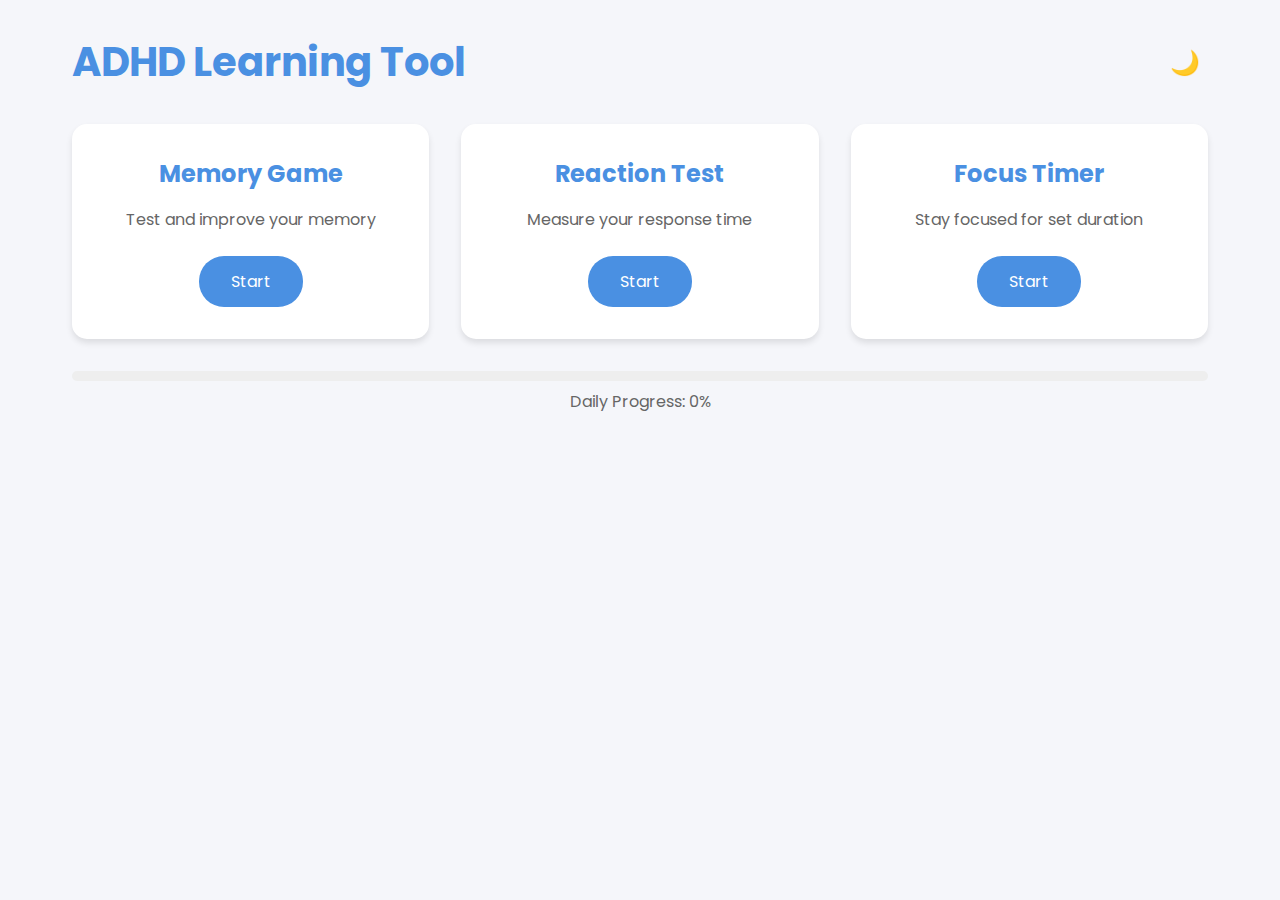
<file: index.html>
<!DOCTYPE html>
<html lang="en">
<head>
    <meta charset="UTF-8">
    <meta name="viewport" content="width=device-width, initial-scale=1.0">
    <title>ADHD Learning Tool</title>
    <link rel="stylesheet" href="css/style.css">
    <link href="https://fonts.googleapis.com/css2?family=Poppins:wght@400;500;600&display=swap" rel="stylesheet">
</head>
<body>
    <div class="container">
        <header>
            <h1>ADHD Learning Tool</h1>
            <div class="settings">
                <button id="darkModeToggle">🌙</button>
            </div>
        </header>

        <main>
            <div class="games-grid">
                <div class="game-card" id="memoryGame">
                    <h2>Memory Game</h2>
                    <p>Test and improve your memory</p>
                    <button onclick="startMemoryGame()">Start</button>
                </div>

                <div class="game-card" id="reactionTest">
                    <h2>Reaction Test</h2>
                    <p>Measure your response time</p>
                    <button onclick="startReactionTest()">Start</button>
                </div>

                <div class="game-card" id="focusTimer">
                    <h2>Focus Timer</h2>
                    <p>Stay focused for set duration</p>
                    <button onclick="startFocusTimer()">Start</button>
                </div>
            </div>

            <div id="gameArea" class="game-area" style="display: none;">
                <!-- Game content will be dynamically inserted here -->
            </div>
        </main>

        <div id="progressBar" class="progress-container">
            <div class="progress-bar">
                <div class="progress" style="width: 0%"></div>
            </div>
            <p>Daily Progress: <span id="progressText">0%</span></p>
        </div>
    </div>
    <script src="js/main.js"></script>
    <script src="js/memory-game.js"></script>
    <script src="js/reaction-test.js"></script>
    <script src="js/focus-timer.js"></script>
</body>
</html>
</file>
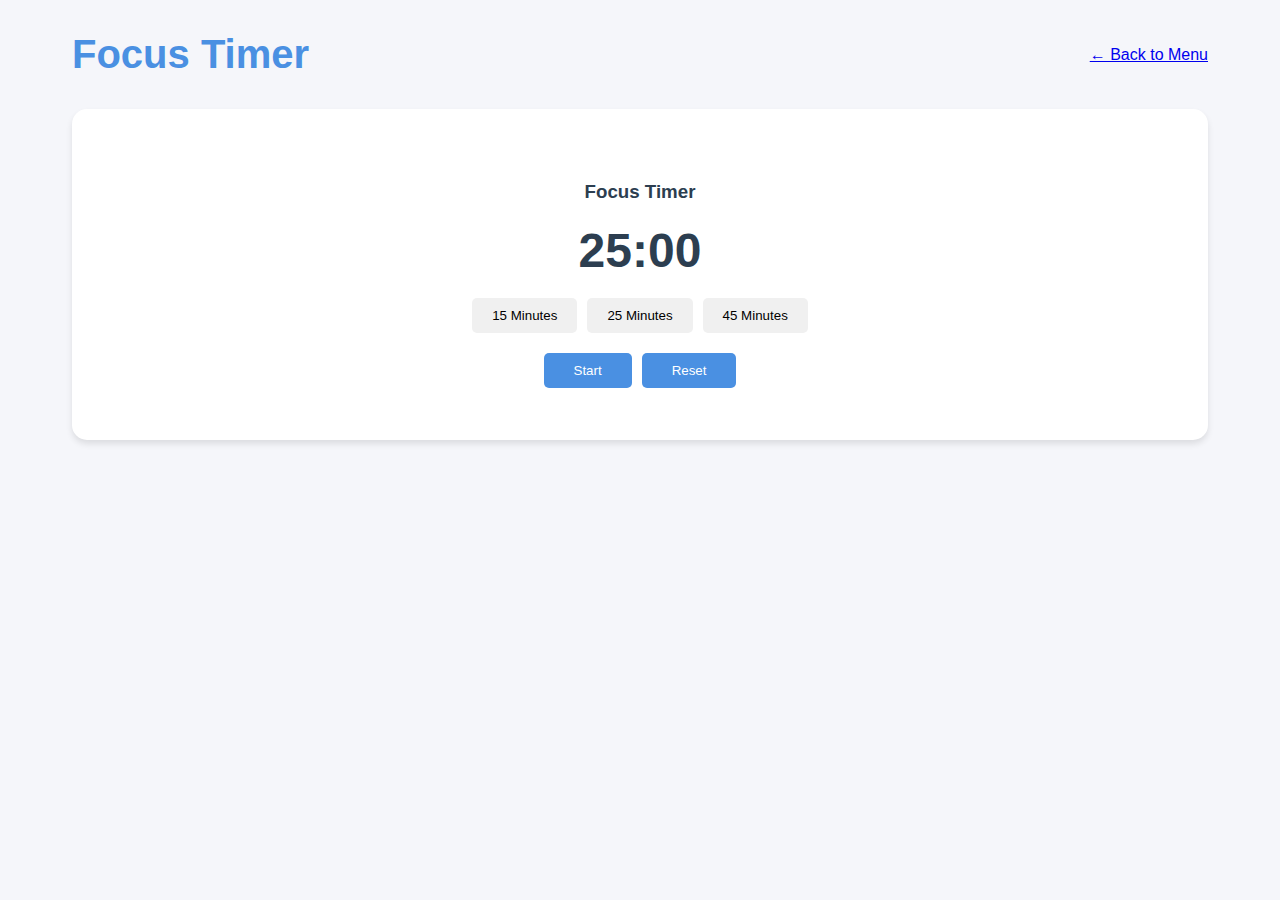
<file: focus-timer.html>
<!DOCTYPE html>
<html lang="en">
<head>
    <meta charset="UTF-8">
    <meta name="viewport" content="width=device-width, initial-scale=1.0">
    <title>Focus Timer - ADHD Learning Tool</title>
    <link rel="stylesheet" href="../css/style.css">
</head>
<body>
    <div class="container">
        <header>
            <h1>Focus Timer</h1>
            <a href="../index.html" class="back-button">← Back to Menu</a>
        </header>
        
        <div id="gameArea" class="game-area">
            <!-- Timer content will be dynamically inserted here -->
        </div>
    </div>

    <script src="../js/focus-timer.js"></script>
    <script>
        document.addEventListener('DOMContentLoaded', () => {
            const timer = new FocusTimer();
            timer.init();
        });
    </script>
</body>
</html>
</file>
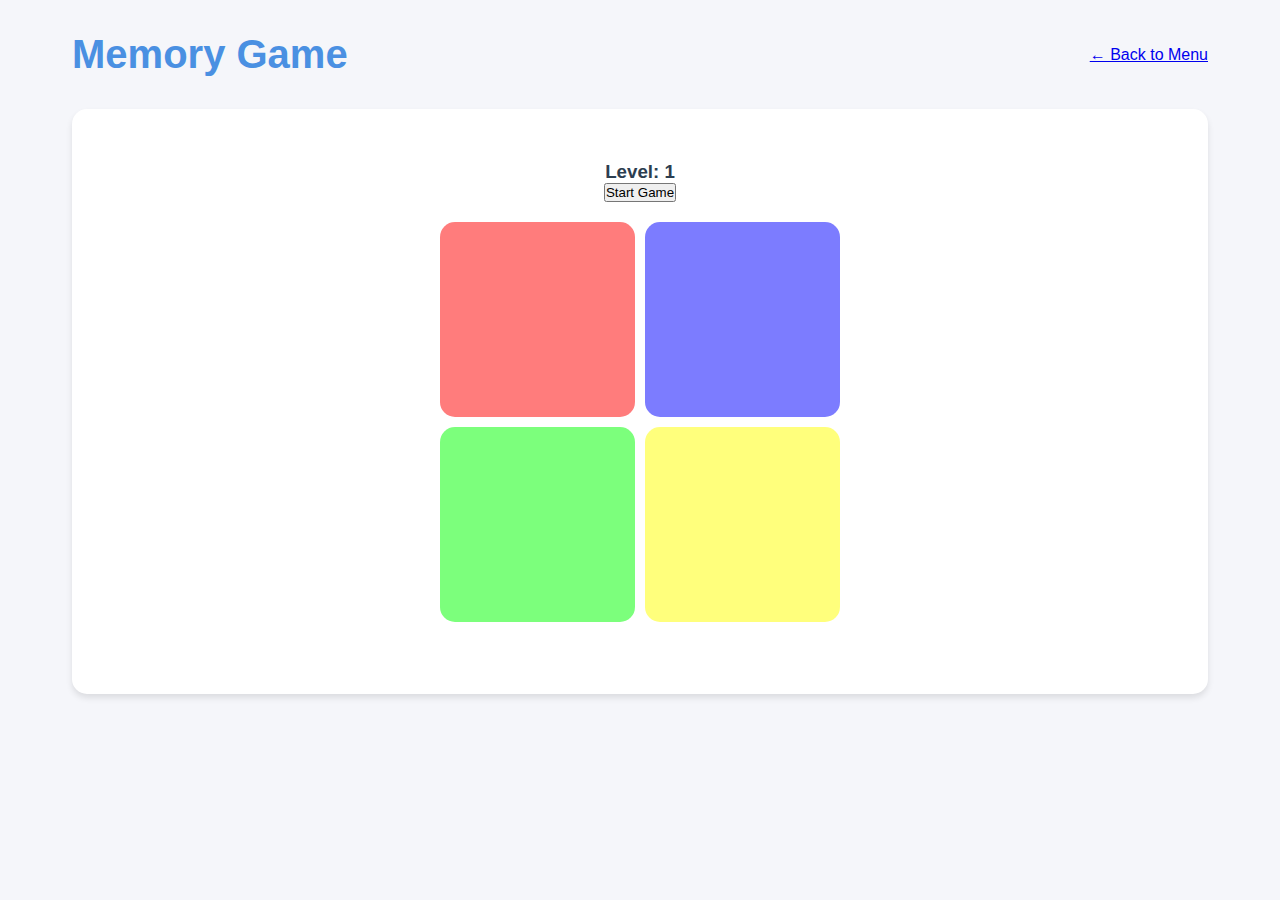
<file: memory.html>
<!DOCTYPE html>
<html lang="en">
<head>
    <meta charset="UTF-8">
    <meta name="viewport" content="width=device-width, initial-scale=1.0">
    <title>Memory Game - ADHD Learning Tool</title>
    <link rel="stylesheet" href="../css/style.css">
</head>
<body>
    <div class="container">
        <header>
            <h1>Memory Game</h1>
            <a href="../index.html" class="back-button">← Back to Menu</a>
        </header>
        
        <div id="gameArea" class="game-area">
            <!-- Game content will be dynamically inserted here -->
        </div>
    </div>

    <script src="../js/memory-game.js"></script>
    <script>
        document.addEventListener('DOMContentLoaded', () => {
            const game = new MemoryGame();
            game.init();
        });
    </script>
</body>
</html>
</file>
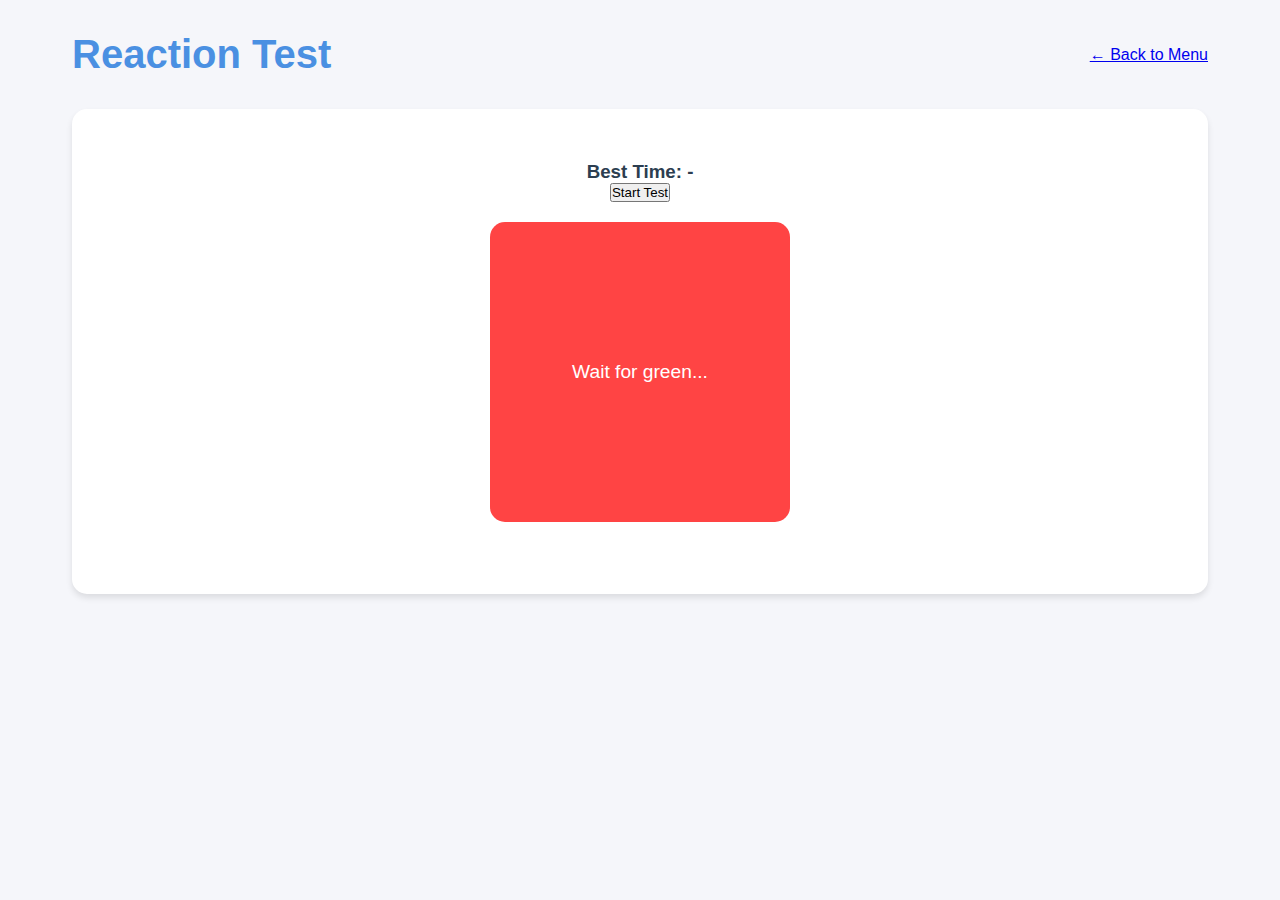
<file: reaction.html>
<!DOCTYPE html>
<html lang="en">
<head>
    <meta charset="UTF-8">
    <meta name="viewport" content="width=device-width, initial-scale=1.0">
    <title>Reaction Test - ADHD Learning Tool</title>
    <link rel="stylesheet" href="../css/style.css">
</head>
<body>
    <div class="container">
        <header>
            <h1>Reaction Test</h1>
            <a href="../index.html" class="back-button">← Back to Menu</a>
        </header>
        
        <div id="gameArea" class="game-area">
            <!-- Game content will be dynamically inserted here -->
        </div>
    </div>

    <script src="../js/reaction-test.js"></script>
    <script>
        document.addEventListener('DOMContentLoaded', () => {
            const game = new ReactionTest();
            game.init();
        });
    </script>
</body>
</html>
</file>
<file: css/style.css>
:root {
    --primary-color: #4a90e2;
    --secondary-color: #f39c12;
    --background-light: #f5f6fa;
    --text-dark: #2c3e50;
    --card-shadow: 0 4px 6px rgba(0, 0, 0, 0.1);
}

* {
    margin: 0;
    padding: 0;
    box-sizing: border-box;
    font-family: 'Poppins', sans-serif;
}

body {
    background-color: var(--background-light);
    color: var(--text-dark);
    min-height: 100vh;
}

.container {
    max-width: 1200px;
    margin: 0 auto;
    padding: 2rem;
}

header {
    display: flex;
    justify-content: space-between;
    align-items: center;
    margin-bottom: 2rem;
}

h1 {
    color: var(--primary-color);
    font-size: 2.5rem;
}

.settings button {
    background: none;
    border: none;
    font-size: 1.5rem;
    cursor: pointer;
    margin-left: 1rem;
    padding: 0.5rem;
    border-radius: 50%;
    transition: background-color 0.3s;
}

.settings button:hover {
    background-color: rgba(0, 0, 0, 0.1);
}

.games-grid {
    display: grid;
    grid-template-columns: repeat(auto-fit, minmax(300px, 1fr));
    gap: 2rem;
    margin-bottom: 2rem;
}

.game-card {
    background: white;
    padding: 2rem;
    border-radius: 15px;
    box-shadow: var(--card-shadow);
    text-align: center;
    transition: transform 0.3s;
}

.game-card:hover {
    transform: translateY(-5px);
}

.game-card h2 {
    color: var(--primary-color);
    margin-bottom: 1rem;
}

.game-card p {
    margin-bottom: 1.5rem;
    color: #666;
}

.game-card button {
    background-color: var(--primary-color);
    color: white;
    border: none;
    padding: 0.8rem 2rem;
    border-radius: 25px;
    cursor: pointer;
    font-size: 1rem;
    transition: background-color 0.3s;
}

.game-card button:hover {
    background-color: #357abd;
}

.game-area {
    background: white;
    padding: 2rem;
    border-radius: 15px;
    box-shadow: var(--card-shadow);
    margin-top: 2rem;
}

.progress-container {
    margin-top: 2rem;
}

.progress-bar {
    width: 100%;
    height: 10px;
    background-color: #eee;
    border-radius: 5px;
    overflow: hidden;
}

.progress {
    height: 100%;
    background-color: var(--primary-color);
    transition: width 0.3s ease;
}

.progress-container p {
    margin-top: 0.5rem;
    text-align: center;
    color: #666;
}

/* Dark mode styles */
body.dark-mode {
    --background-light: #1a1a1a;
    --text-dark: #ffffff;
    --card-shadow: 0 4px 6px rgba(0, 0, 0, 0.3);
}

body.dark-mode .game-card {
    background: #2d2d2d;
}

body.dark-mode .game-area {
    background: #2d2d2d;
}
</file>
